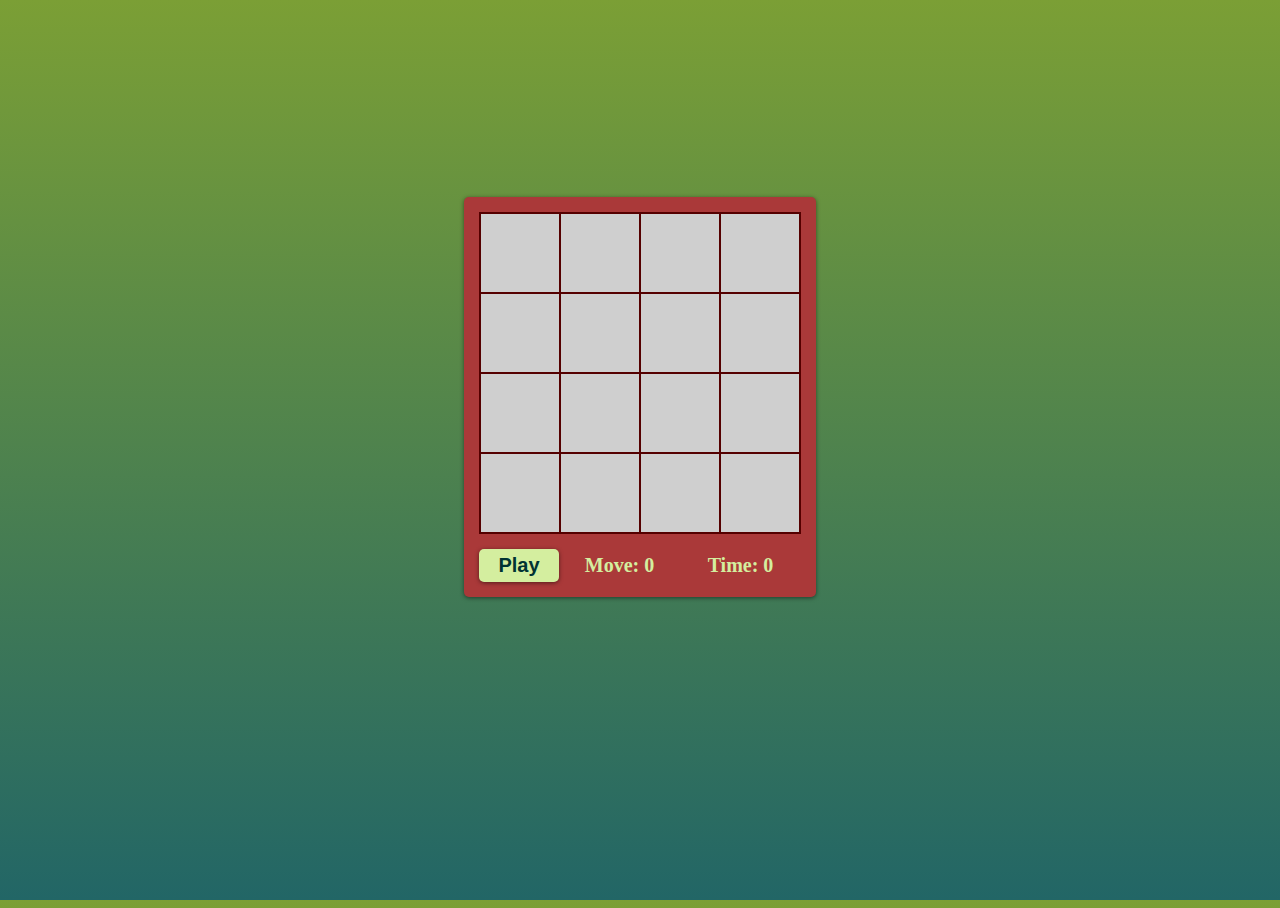
<file: login with puzzle/puzzle.html>
<!doctype html>
<html>
  <head>
    <title>Puzzle game</title>
    <link rel="stylesheet" type="text/css" href="styles.css">
  </head>

  <body>
    <div class="game">
      <div class="grid">
        <button>1</button>
        <button>2</button>
        <button>3</button>
        <button>4</button>
        <button>5</button>
        <button>6</button>
        <button>7</button>
        <button>8</button>
        <button>9</button>
        <button>10</button>
        <button>11</button>
        <button>12</button>
        <button>13</button>
        <button>14</button>
        <button>15</button>
        <button></button>
      </div>

      <div class="footer">
        <button>Play</button>
        <span id="move">Move: 100</span>
        <span id="time">Time: 100</span>
      </div>
    </div>
    <h1 class="message">You win!</h1>


    <script src="scripts.js"></script>
  </body>
</html>
</file>
<file: login with puzzle/styles.css>
html {
  height: 100%;
}

body {
  height: 100%;
  background-image: linear-gradient(#7B9F35, #226666);
  display: flex;
  justify-content: center;
  align-items: center;
  flex-direction: column;
}

.game {
  /* position: absolute;
  top: 50%;
  left: 50%;
  transform: translate(-50%, -50%); */
  box-shadow: 0 1px 4px rgba(0, 0, 0, 0.5);
  padding: 15px;
  background-color: #AA3939;
  border-radius: 5px;
}

.grid {
  display: grid;
  grid-template-columns: 80px 80px 80px 80px;
  grid-template-rows: 80px 80px 80px 80px;
  border: 1px solid #550000;
}

.grid button {
  background-color: #cfcfcf;
  color: #003333;
  font-size: 24px;
  font-weight: bold;
  border: 1px solid #550000;
  outline: none;
  cursor: pointer;
}

.footer {
  margin-top: 15px;
  display: flex;
  justify-content: space-between;
}

.footer button {
  border: none;
  font-size: 20px;
  font-weight: bold;
  border-radius: 5px;
  box-shadow: 0 1px 4px rgba(0, 0, 0, 0.5);
  padding: 5px;
  width: 80px;
  background-color: #D4EE9F;
  color: #003333;
  outline: none;
  cursor: pointer;
}

.footer button:hover {
  color: #D4EE9F;
  background-color: #003333;
}

.footer span {
  flex: 1;
  text-align: center;
  font-size: 20px;
  color: #D4EE9F;
  font-weight: bold;
  margin: auto 0;
}

.message {
  color:#AA3939;
  height: 80px;
}
</file>
